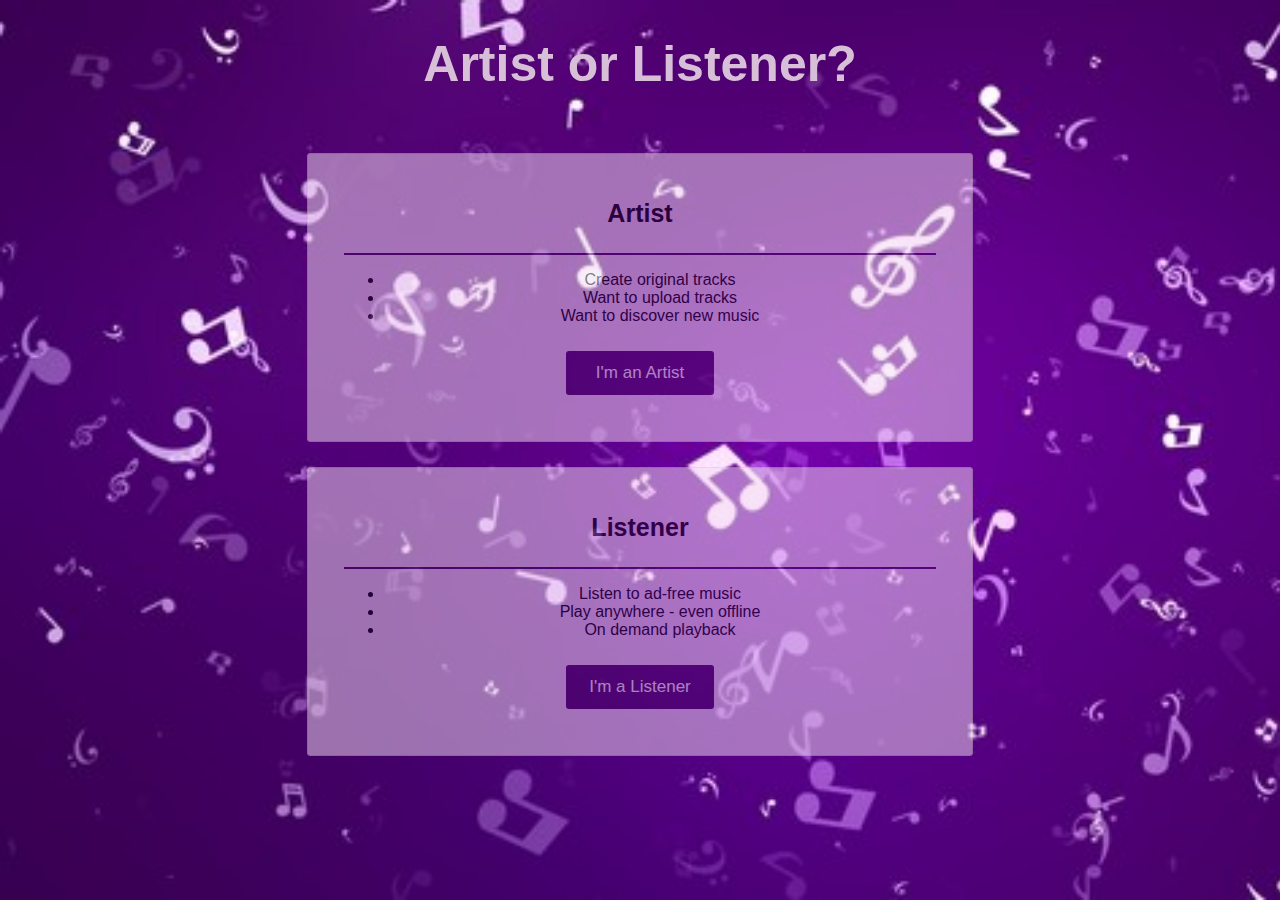
<file: MusicalFlow/musicalflow/artistorlistener/premium.html>
<html>

  <head>
    <title>Vocals4Locals</title>
    <link rel="stylesheet" href="./premium.css">
    <link rel="icon" href="./v4l.png" type="image/icon type">
  </head>

  <body>

    <h1 align="center">Artist or Listener?</h1>

    <div class="row" align="center">
      <div class="col-50">

        <div class="container">

          <div class="row">
            <div class="col-50">

              <p class="program">Artist<p>
              

              <hr>

              <ul>

                <li>Create original tracks</li>
                <li>Want to upload tracks</li>
                <li>Want to discover new music</li>

              </ul>

              <form method="get">
                <button type="submit" class="btn" formaction="../uploadmusic/payment.html">I'm an Artist</button>
              </form>

            </div>
          </div>

        </div>

        <div class="container">

          <div class="row">
            <div class="col-50">

              <p class="program">Listener<p>
              

              <hr>

              <ul>

                <li>Listen to ad-free music</li>
                <li>Play anywhere - even offline</li>
                <li>On demand playback</li>
                

              </ul>

              <form method="get">
                <button type="submit" class="btn" formaction="../country/country.html">I'm a Listener</button>
              </form>

            </div>
          </div>

        </div>

      </div>
    </div>
</file>
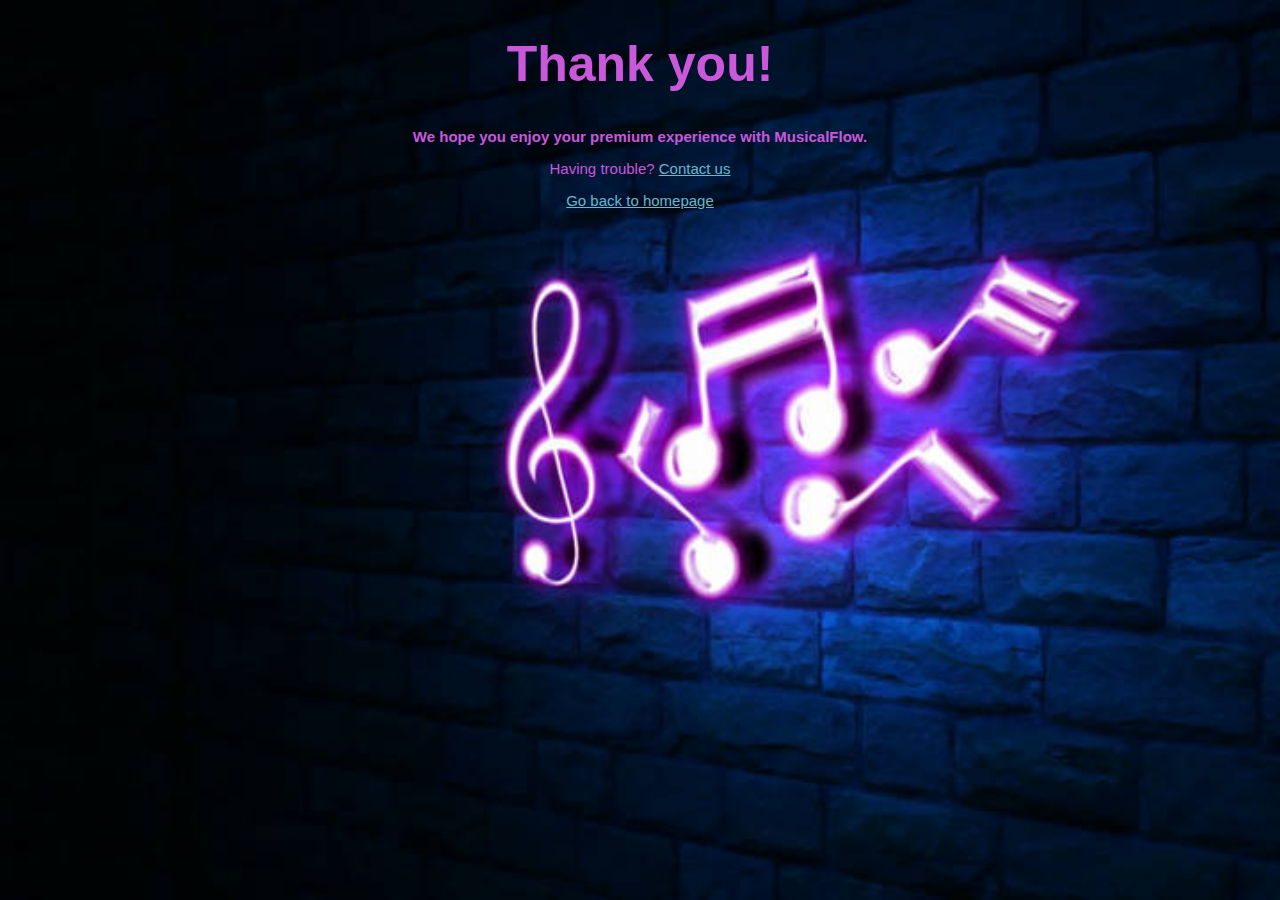
<file: MusicalFlow/musicalflow/Checkout/checkout.html>
<html>
  <head>
    <link href="./checkout.css" rel="stylesheet">
    <link rel="icon" href="./v4l.png" type="image/icon type">
  </head>
  <body>
    <div class="text-center">
      <h1>Thank you!</h1>
      <p class="lead"><strong>We hope you enjoy your premium experience with MusicalFlow.</strong></p>
      <p>
        Having trouble? <a href="mailto: vocals4locals@gmail.com">Contact us</a>
      </p>
      <p class="lead">
        <a class="btn" href="../Select Location/selectloc.html" role="button">Go back to homepage</a>
      </p>
    </div>
  </body>
</html>
</file>
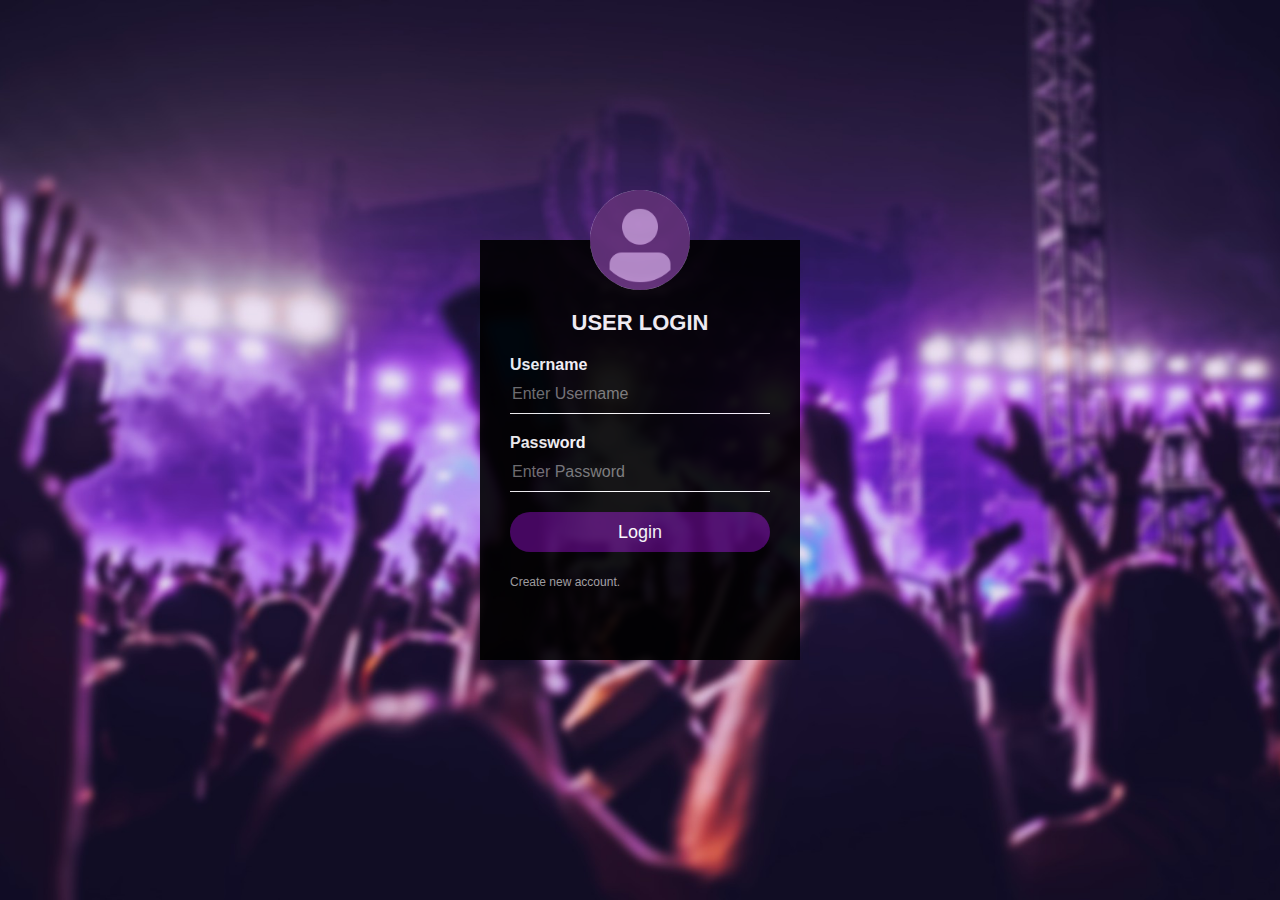
<file: MusicalFlow/musicalflow/Login/login.html>
<html>
<head>
<title>Login Form Design</title>
    <link rel="stylesheet" type="text/css" href="style1.css">
    <link rel="icon" href="./v4l.png" type="image/icon type">
<body>
    <div class="loginbox">
    <img src="avatar.png" class="avatar">
        <h1>USER LOGIN</h1>
        <form>
            <p>Username</p>
            <input type="text" name="" placeholder="Enter Username">
            <p>Password</p>
            <input type="password" name="" placeholder="Enter Password">
            <a href = "../Select Location/selectloc.html"><input type="button" name="" value="Login"></a>
            <a href="../Registration/registration.html">Create new account.</a>
        </form>

    </div>

</body>
</head>
</html>
</file>
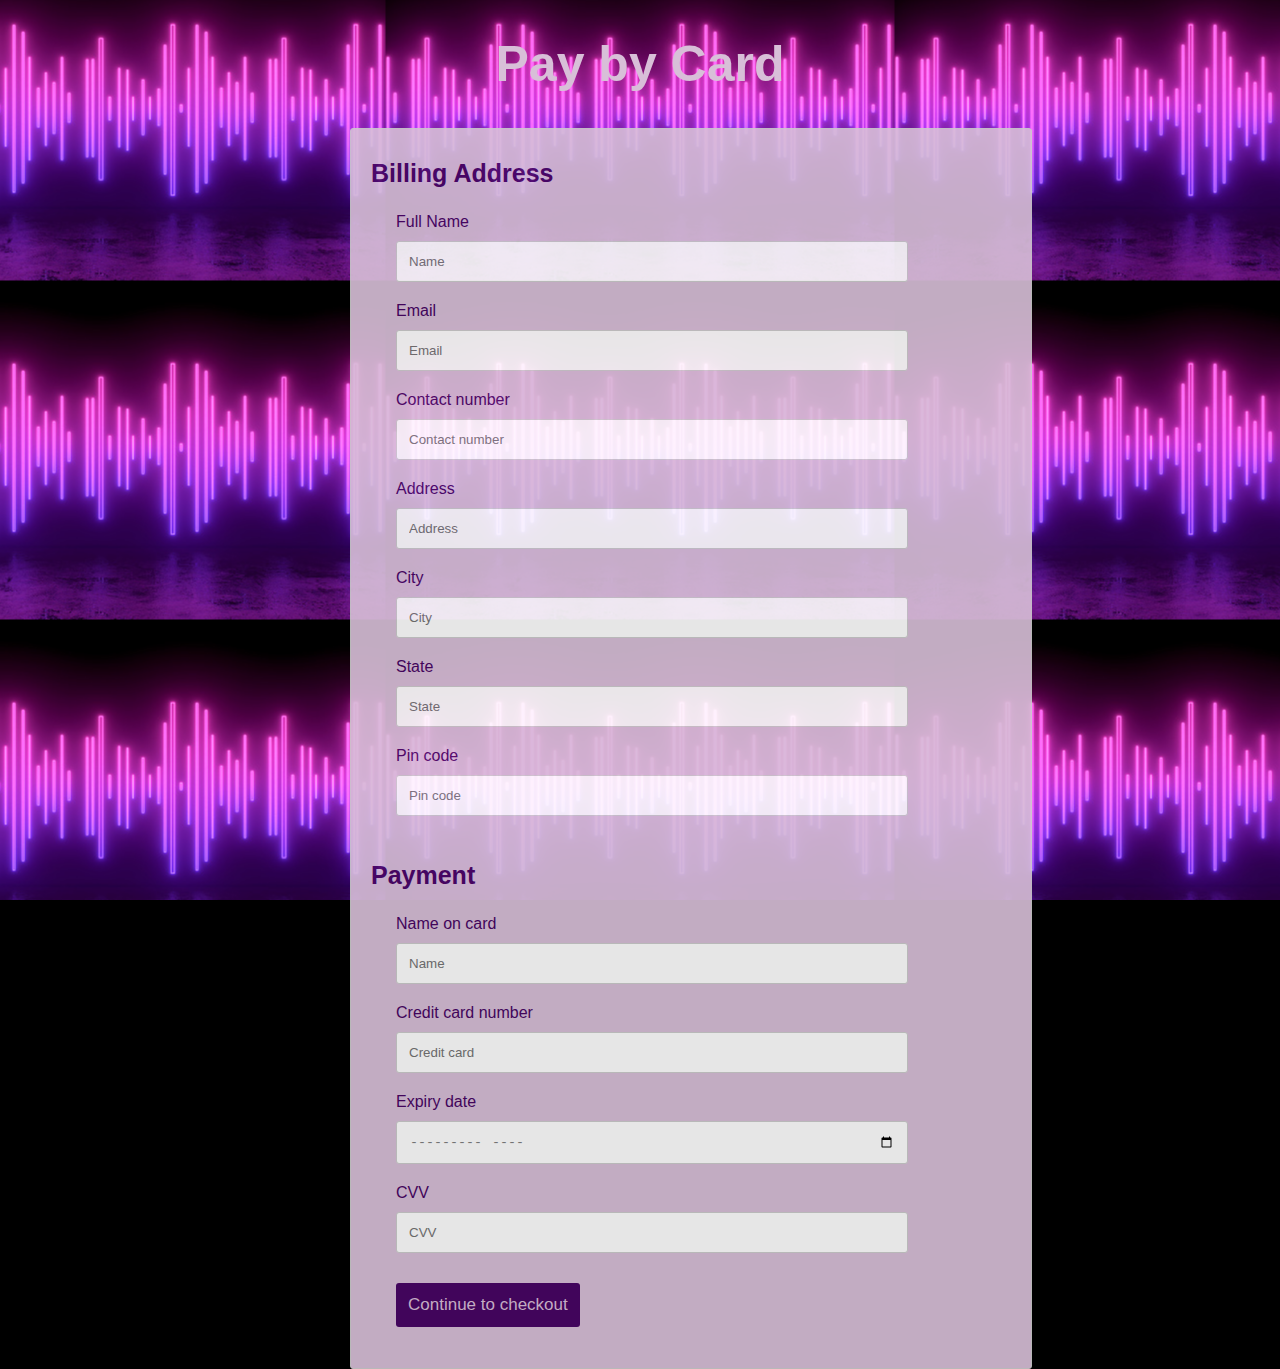
<file: MusicalFlow/musicalflow/Payment/payment.html>
<html>

  <head>
    <title>MusicalFlow</title>
    <link rel="stylesheet" href="./payment.css">
    <link rel="icon" href="./v4l.png" type="image/icon type">
  </head>

  <body>

    <h1>Pay by Card</h1>

    <div class="row">
      <div class="col-75">
        <div class="container">

          <form action="../Checkout/checkout.html">

            <div class="row">
              <div class="col-50">

                <h3>Billing Address</h3>

                <label for="fname">Full Name</label>
                <input type="text" id="fname" name="firstname" placeholder="Name">

                <label for="email">Email</label>
                <input type="email" id="email" name="email" placeholder="Email">

                <label for="num">Contact number</label>
                <input type="number" id="num" name="num" placeholder="Contact number">

                <label for="adr">Address</label>
                <input type="text" id="adr" name="address" placeholder="Address">

                <label for="city">City</label>
                <input type="text" id="city" name="city" placeholder="City">

                <div class="row">
                  <div class="col-50">

                    <label for="state">State</label>
                    <input type="text" id="state" name="state" placeholder="State">

                  </div>

                  <div class="col-50">

                    <label for="pin">Pin code</label>
                    <input type="text" id="pin" name="pin" placeholder="Pin code">

                  </div>

                </div>
              </div>

              <div class="col-50">

                <h3>Payment</h3>

                <label for="cname">Name on card</label>
                <input type="text" id="cname" name="cardname" placeholder="Name">

                <label for="ccnum">Credit card number</label>
                <input type="text" id="ccnum" name="cardnumber" placeholder="Credit card">

                <label for="expmonth">Expiry date</label>
                <input type="month" id="expmonth" name="expmonth" placeholder="Expiry date">

                <div class="row">
                  <div class="col-50">
                    <label for="cvv">CVV</label>
                    <input type="password" id="cvv" name="cvv" placeholder="CVV">
                  </div>
                </div>
              </div>

            </div>
            <input type="submit" value="Continue to checkout" class="btn">
          </form>

        </div>
      </div>

  </body>

</html>
</file>
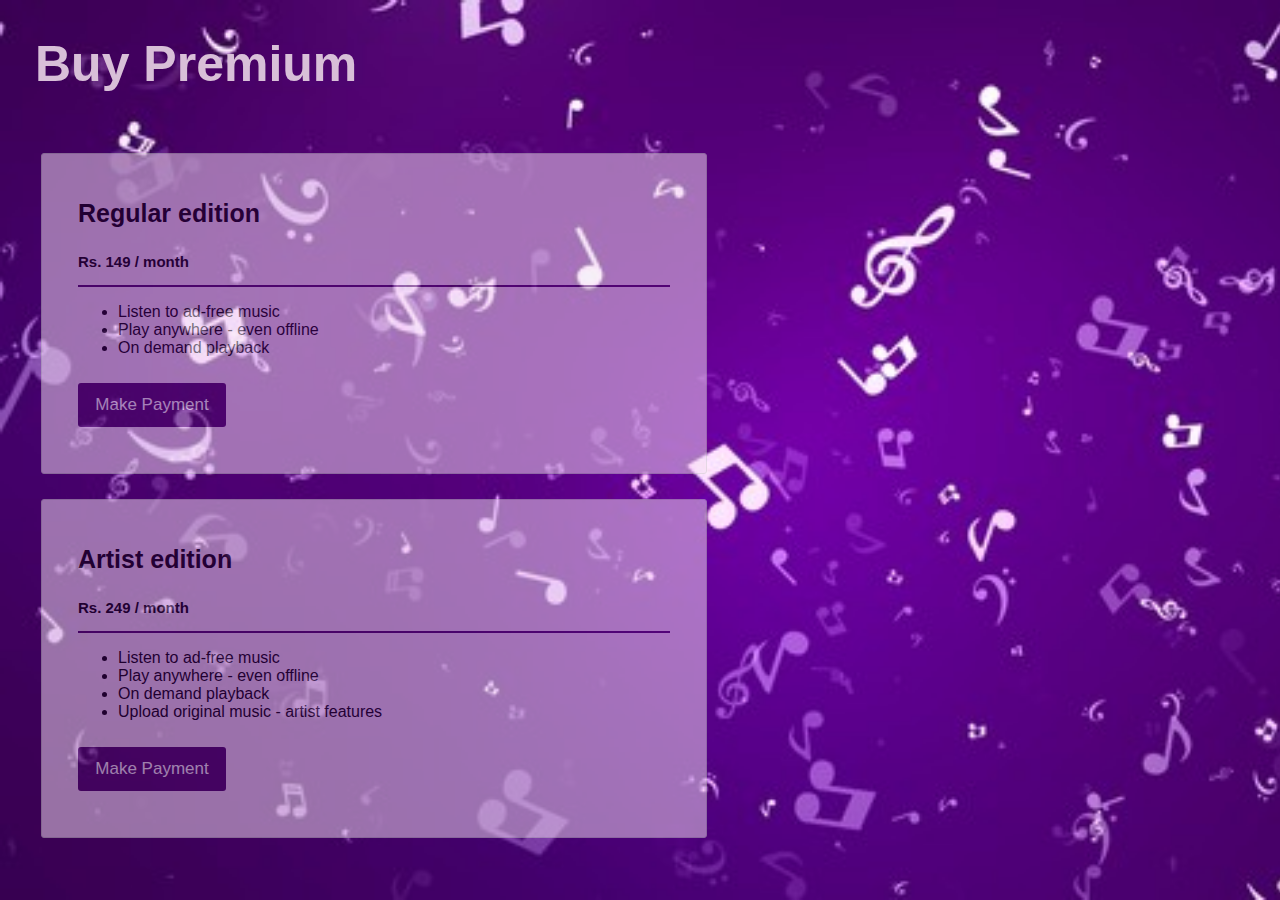
<file: MusicalFlow/musicalflow/Premium/premium.html>
<html>

  <head>
    <title>Vocals4Locals</title>
    <link rel="stylesheet" href="./premium.css">
    <link rel="icon" href="./v4l.png" type="image/icon type">
  </head>

  <body>

    <h1>Buy Premium</h1>

    <div class="row">
      <div class="col-50">

        <div class="container">

          <div class="row">
            <div class="col-50">

              <p class="program">Regular edition<p>
              <p class="cost">Rs. 149 / month</p>

              <hr>

              <ul>

                <li>Listen to ad-free music</li>
                <li>Play anywhere - even offline</li>
                <li>On demand playback</li>

              </ul>

              <form method="get">
                <button type="submit" class="btn" formaction="../Payment/payment.html">Make Payment</button>
              </form>

            </div>
          </div>

        </div>

        <div class="container">

          <div class="row">
            <div class="col-50">

              <p class="program">Artist edition<p>
              <p class="cost">Rs. 249 / month</p>

              <hr>

              <ul>

                <li>Listen to ad-free music</li>
                <li>Play anywhere - even offline</li>
                <li>On demand playback</li>
                <li>Upload original music - artist features</li>

              </ul>

              <form method="get">
                <button type="submit" class="btn" formaction="../Payment/payment.html">Make Payment</button>
              </form>

            </div>
          </div>

        </div>

      </div>
    </div>
</file>
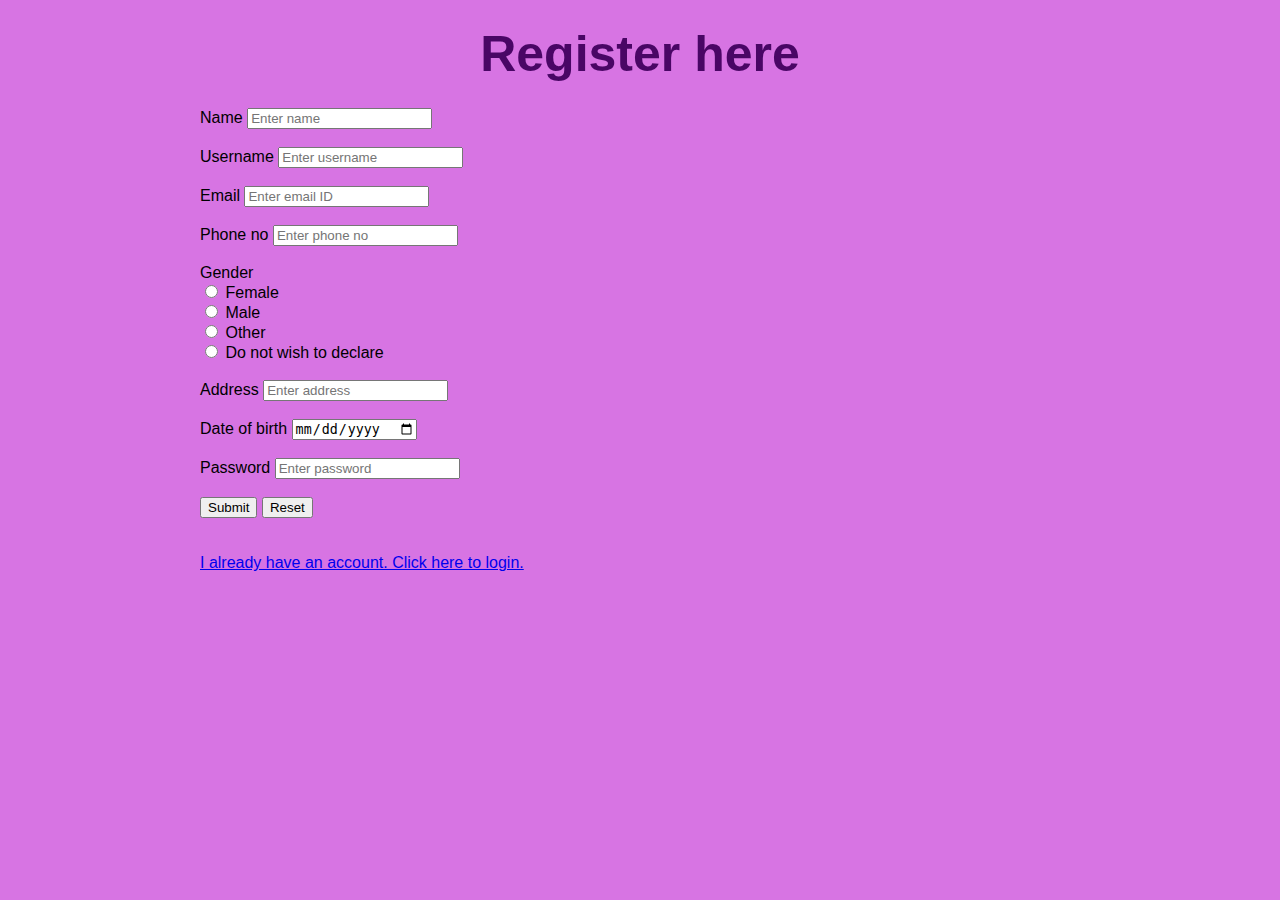
<file: MusicalFlow/musicalflow/Registration/registration.html>
<html>

  <head>
    <title>MusicalFlow</title>
    <link rel="stylesheet" href="./registration.css">
    <link rel="icon" href="./img.png" type="image/icon type">
  </head>

  <body>

    <h1>Register here</h1>

    <div class="row">
      <div class="col-75">
        <div class="container">

          <form action="../Select Location/selectloc.html">

            <div class="row">
              <div class="col-50">

                <label for="name">Name</label>
                <input type="text" name="name" placeholder="Enter name" required><br><br>

                <label for="name">Username</label>
                <input type="text" name="name" placeholder="Enter username"><br><br>

                <label for="email">Email</label>
                <input type="email" name="email" placeholder="Enter email ID"><br><br>

                <label for="phone">Phone no			</label>
                <input type="number" name="phone" placeholder="Enter phone no"><br><br>

                <text>Gender</text><br>
                <input type="radio" id="Female" name = "gender" value="Female">
                <label for="Female">Female</label><br>
                <input type="radio" id="Male" name = "gender" value="Male">
                <label for="Male">Male</label><br>
                <input type="radio" id="Other" name = "gender" value="Other">
                <label for="Other">Other</label><br>
                <input type="radio" id="DoNot" name = "gender" value="DoNot">
                <label for="DoNot">Do not wish to declare</label><br><br>

                <label for="address">Address			</label>
                <input type="text" name="address" placeholder="Enter address"><br><br>

                <label for="dob">Date of birth			</label>
                <input type="date" name="dob" placeholder="Enter DOB"><br><br>

                <label for="password">Password			</label>
                <input type="password" name="password" placeholder="Enter password"><br><br>

                <input class = "button" type="submit" value="Submit">

                <input class = "button" type="reset" value="Reset"><br><br><br>

                <a href="../Login/login.html">I already have an account. Click here to login.</a>

              </div>

            </div>
          </form>

        </div>
      </div>

  </body>

</html>
</file>
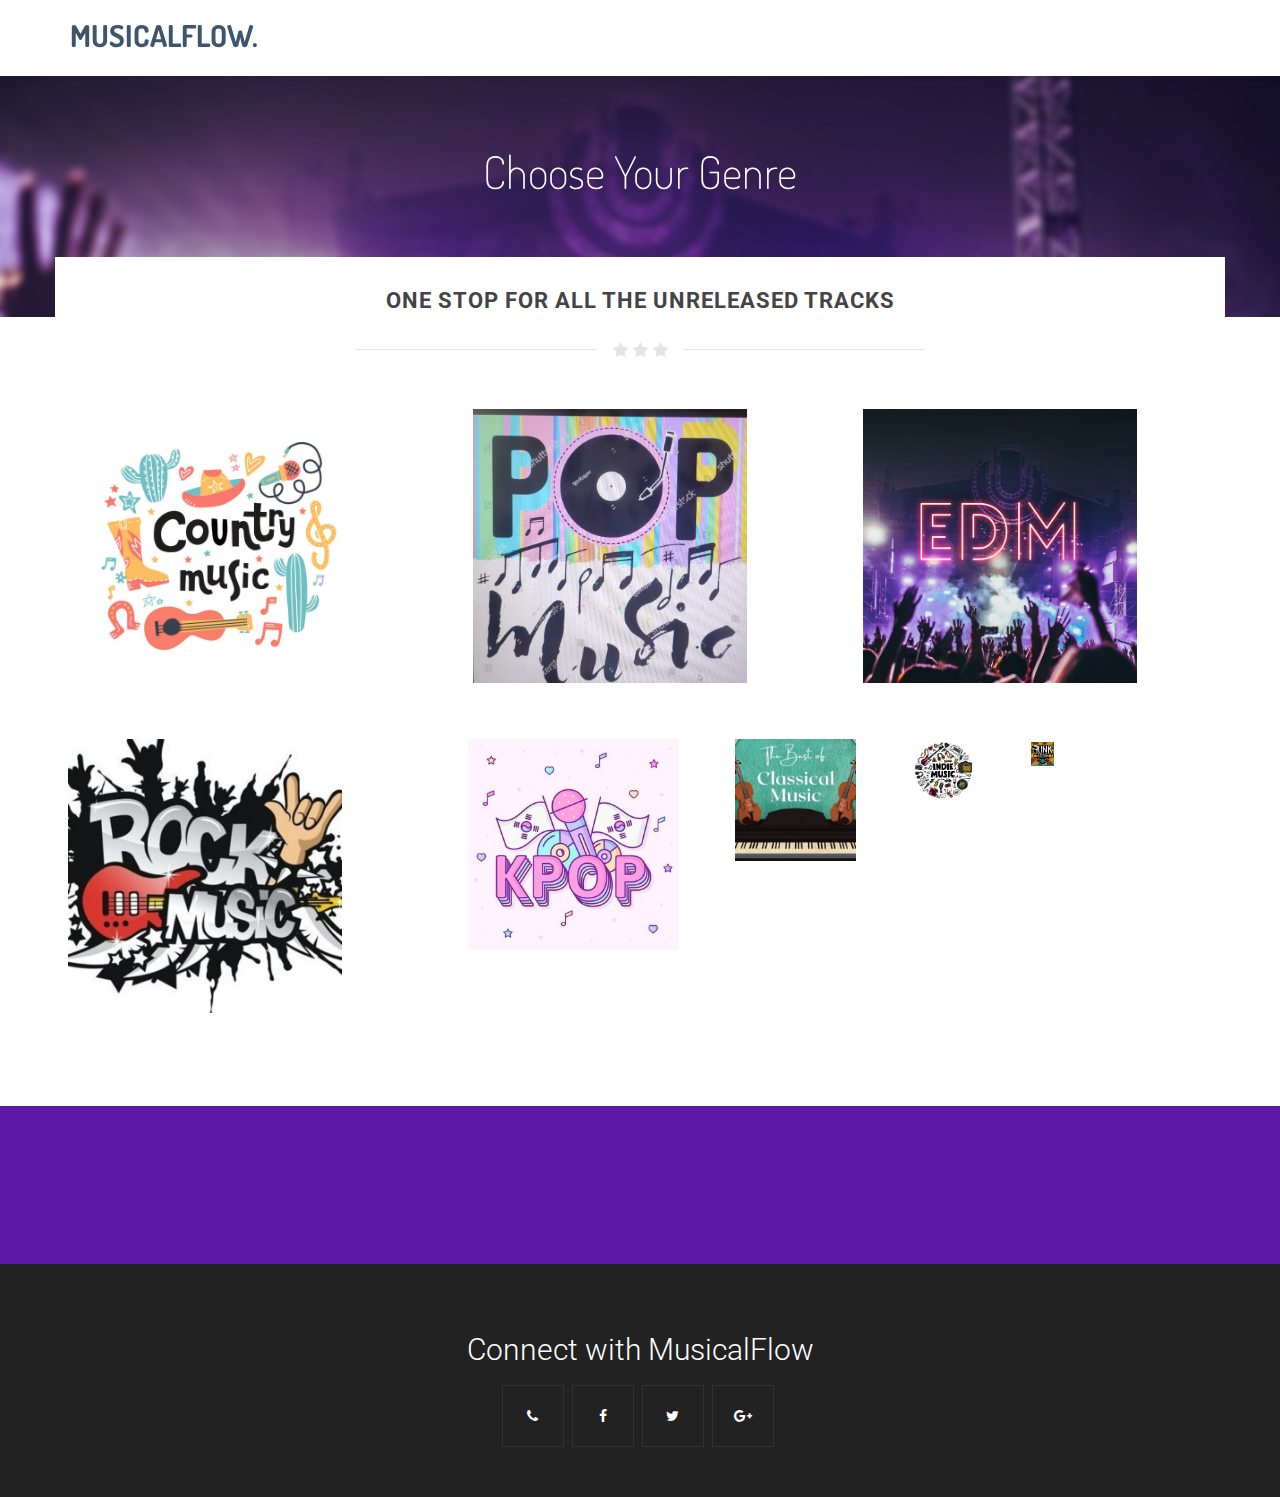
<file: MusicalFlow/musicalflow/Select Location/selectloc.html>
<!DOCTYPE html>
<html>
	<head>
		<meta charset="utf-8">
		<meta name="viewport" content="width=device-width, initial-scale=1.0">
		<meta name="generator" content="">
		<link href="css/bootstrap.min.css" rel="stylesheet">
		<link rel="icon" href="./v4l.png" type="image/icon type">
		<link href="css/style.css" rel="stylesheet">
		<link href="https://maxcdn.bootstrapcdn.com/font-awesome/4.6.3/css/font-awesome.min.css" rel="stylesheet">
		<link href="https://fonts.googleapis.com/css?family=Dosis:200,300,400,500,600,700" rel="stylesheet">
		<link href="https://fonts.googleapis.com/css?family=Roboto:200,300,400,500,600,700" rel="stylesheet">
	</head>
	<body>

	<!-- HEADER =============================-->
		<header class="item header margin-top-0">
		<div class="wrapper">
			<nav role="navigation" class="navbar navbar-white navbar-embossed navbar-lg navbar-fixed-top">
			<div class="container">
				<div class="navbar-header">
					<button data-target="#navbar-collapse-02" data-toggle="collapse" class="navbar-toggle" type="button">
					<i class="fa fa-bars"></i>
					<span class="sr-only">Toggle navigation</span>
					</button>
					<a href="../index.html" class="navbar-brand brand"> MusicalFlow. </a>
				</div>
			
			</div>
			</nav>
			<<div class="container">
				<div class="row">
					<div class="col-md-12 text-center">
						<div class="text-pageheader">
							<div class="subtext-image" data-scrollreveal="enter bottom over 1.7s after 0.1s">
								 Choose Your Genre
							</div>
						</div>
					</div>
				</div>
			</div>
		</div>
		</header>

		<!-- CONTENT =============================-->
		<section class="item content">
		<div class="container toparea">
			<div class="underlined-title">
				<div class="editContent">
					<h1 class="text-center latestitems">One stop for all the unreleased tracks</h1>
				</div>
				<div class="wow-hr type_short">
					<span class="wow-hr-h">
					<i class="fa fa-star"></i>
					<i class="fa fa-star"></i>
					<i class="fa fa-star"></i>
					</span>
				</div>
			</div>
			<div class="row">
				<div class="col-md-4">
					<div class="productbox">
						<div class="fadeshop">
							<div class="captionshop text-center" style="display: none;">
								<h3>Country Music</h3>
								<p>
									 Is Africa by Toto country music? No it’s continent music.
								</p>
								<p>
									<a href="../artistorlistener/premium.html" class="learn-more detailslearn"> <i class="fa fa-hand-pointer-o "></i> SELECT</a>

								</p>
							</div>
							<span class="maxproduct"><img src="images/bengaluru.jpg" alt=""></span>
						</div>

					</div>
				</div>
				<!-- /.citybox -->
				<div class="col-md-4">
					<div class="productbox">
						<div class="fadeshop">
							<div class="captionshop text-center" style="display: none;">
								<h3>Pop Music</h3>
								<p>
									 The best ear-worms from the top of the charts, click to listen now!
								</p>
								<p>
									<a href="#" class="learn-more detailslearn"><i class="fa fa-hand-pointer-o"></i> SELECT</a>

								</p>
							</div>
							<span class="maxproduct"><img src="images/kolkata.jpg" alt=""></span>
						</div>

					</div>
				</div>
				<!-- /.citybox -->
				<div class="col-md-4">
					<div class="productbox">
						<div class="fadeshop">
							<div class="captionshop text-center" style="display: none;">
								<h3>EDM</h3>
								<p>
									 Beats.
								</p>
								<p>
									<a href="#" class="learn-more detailslearn"><i class="fa fa-hand-pointer-o"></i> SELECT</a>

								</p>
							</div>
							<span class="maxproduct"><img src="images/delhi.jpg" alt=""></span>

					</div>
				</div>
					<!-- /.citybox -->
			</div>
			<style type="text/css">
				.row{
					align-content: flex-start;
				}
			</style>
			<div class="row">
				<div class="col-md-4">
					<div class="productbox">
						<div class="fadeshop">
							<div class="captionshop text-center" style="display: none;">
								<h3>Rock Music</h3>

								<p>
									 From arena filling anthems to somber serenades, we got them all under one genre.
								</p>
								<p>
									<a href="#" class="learn-more detailslearn"><i class="fa fa-hand-pointer-o"></i> SELECT</a>

								</p>
							</div>
							<span class="maxproduct"><img src="images/goa.jpg" alt=""></span>

					</div>
				</div>
				<!-- /.citybox -->
		</div>
			<div class="row">
				<div class="col-md-4">
					<div class="productbox">
						<div class="fadeshop">
							<div class="captionshop text-center" style="display: none;">
								<h3>K-Pop</h3>

								<p>
									 Catch your favourite artists and the hottest tracks coming all the way from Seoul.
								</p>
								<p>
									<a href="#" class="learn-more detailslearn"><i class="fa fa-hand-pointer-o"></i> SELECT</a>

								</p>
							</div>
							<span class="maxproduct"><img src="images/mumbai.jpg" alt=""></span>

					</div>
				</div>
				<!-- /.citybox -->
		</div>
			<div class="row">
				<div class="col-md-4">
					<div class="productbox">
						<div class="fadeshop">
							<div class="captionshop text-center" style="display: none;">
								<h3>Classical Music</h3>

								<p>
									 Selection of the greatest classical tunes from times past 
								</p>
								<p>
									<a href="#" class="learn-more detailslearn"><i class="fa fa-hand-pointer-o"></i> SELECT</a>

								</p>
							</div>
							<span class="maxproduct"><img src="images/jaipur.jpg" alt=""></span>

					</div>
		</div>

				<!-- /.citybox -->
		</div>
			<div class="row">
				<div class="col-md-4">
					<div class="productbox">
						<div class="fadeshop">
							<div class="captionshop text-center" style="display: none;">
								<h3>Indie</h3>

								<p>
									 Melancholic Indie tunes to accompany your moods.
								</p>
								<p>
									<a href="#" class="learn-more detailslearn"><i class="fa fa-hand-pointer-o"></i> SELECT</a>

								</p>
							</div>
							<span class="maxproduct"><img src="images/abd.jpg" alt=""></span>
					</div>

				</div>
				<!-- /.citybox -->
		</div>
			<div class="row">
				<div class="col-md-4">
					<div class="productbox">
						<div class="fadeshop">
							<div class="captionshop text-center" style="display: none;">
								<h3>Funk</h3>

								<p>
									 Just a crazy vibe.
								</p>
								<p>
									<a href="#" class="learn-more detailslearn"><i class="fa fa-hand-pointer-o"></i> SELECT</a>

								</p>
							</div>
							<span class="maxproduct"><img src="images/pune.jpg" alt=""></span>

					</div>
		</div>
				<!-- /.citybox -->
		</div>
			<div class="row">
				<div class="col-md-4">
					<div class="productbox">
						<div class="fadeshop">
							<div class="captionshop text-center" style="display: none;">
								<h3>Hip-Hop</h3>

								<p>
									 Dropping the hardest beats and the slickest rhymes since 1987.
								</p>
								<p>
									<a href="#" class="learn-more detailslearn"><i class="fa fa-hand-pointer-o"></i> SELECT</a>

								</p>
							</div>
							<span class="maxproduct"><img src="images/chennai.jpeg" alt=""></span>

					</div>

			</div>
		</div>
		</div>
		</section>

		<!-- CALL TO ACTION =============================-->
		<section class="content-block" style="background-color:#5e18a8;">
		<div class="container text-center">
		<div class="row">
			<div class="col-sm-10 col-sm-offset-1">
				<div class="item" data-scrollreveal="enter top over 0.4s after 0.1s">
					<h1 class="callactiontitle"> Upgrade to Premium Today! <span class="callactionbutton"><i class="fa fa-gift"></i> <a href="../Premium/premium.html" class=premium>Use code: ITTLab</a></span>
					</h1>
				</div>
			</div>
		</div>
		</div>
		</section>

		<!-- FOOTER =============================-->
		<div class="footer text-center">
		<div class="container">
			<div class="row">
				<p class="footernote">
					 Connect with MusicalFlow
				</p>
				<ul class="social-iconsfooter">
					<li><a href="#"><i class="fa fa-phone"></i></a></li>
					<li><a href="#"><i class="fa fa-facebook"></i></a></li>
					<li><a href="#"><i class="fa fa-twitter"></i></a></li>
					<li><a href="#"><i class="fa fa-google-plus"></i></a></li>

				</ul>

			</div>
		</div>
		</div>

		<!-- Load JS here for greater good =============================-->
		<script src="js/jquery-.js"></script>
		<script src="js/bootstrap.min.js"></script>
		<script src="js/anim.js"></script>
		<script>
			//----HOVER CAPTION---//
			jQuery(document).ready(function ($) {
				$('.fadeshop').hover(
					function(){
						$(this).find('.captionshop').fadeIn(150);
					},
					function(){
						$(this).find('.captionshop').fadeOut(150);
					}
				);
			});
		</script>
	</body>
</html>
</file>
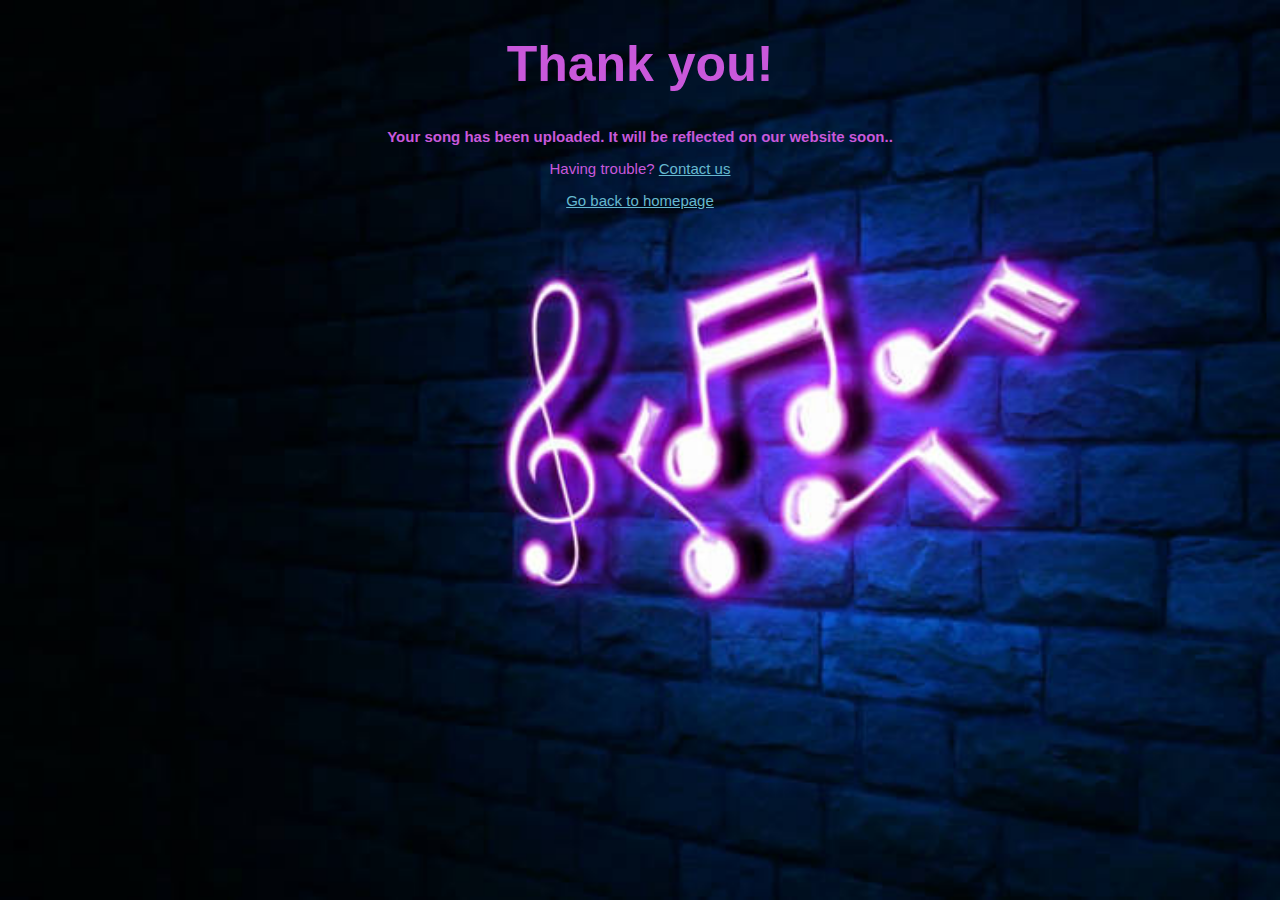
<file: MusicalFlow/musicalflow/submission/checkout.html>
<html>
  <head>
    <link href="./checkout.css" rel="stylesheet">
    <link rel="icon" href="./v4l.png" type="image/icon type">
  </head>
  <body>
    <div class="text-center">
      <h1>Thank you!</h1>
      <p class="lead"><strong>Your song has been uploaded. It will be reflected on our website soon..</strong></p>
      <p>
        Having trouble? <a href="mailto: vocals4locals@gmail.com">Contact us</a>
      </p>
      <p class="lead">
        <a class="btn" href="../Select Location/selectloc.html" role="button">Go back to homepage</a>
      </p>
    </div>
  </body>
</html>
</file>
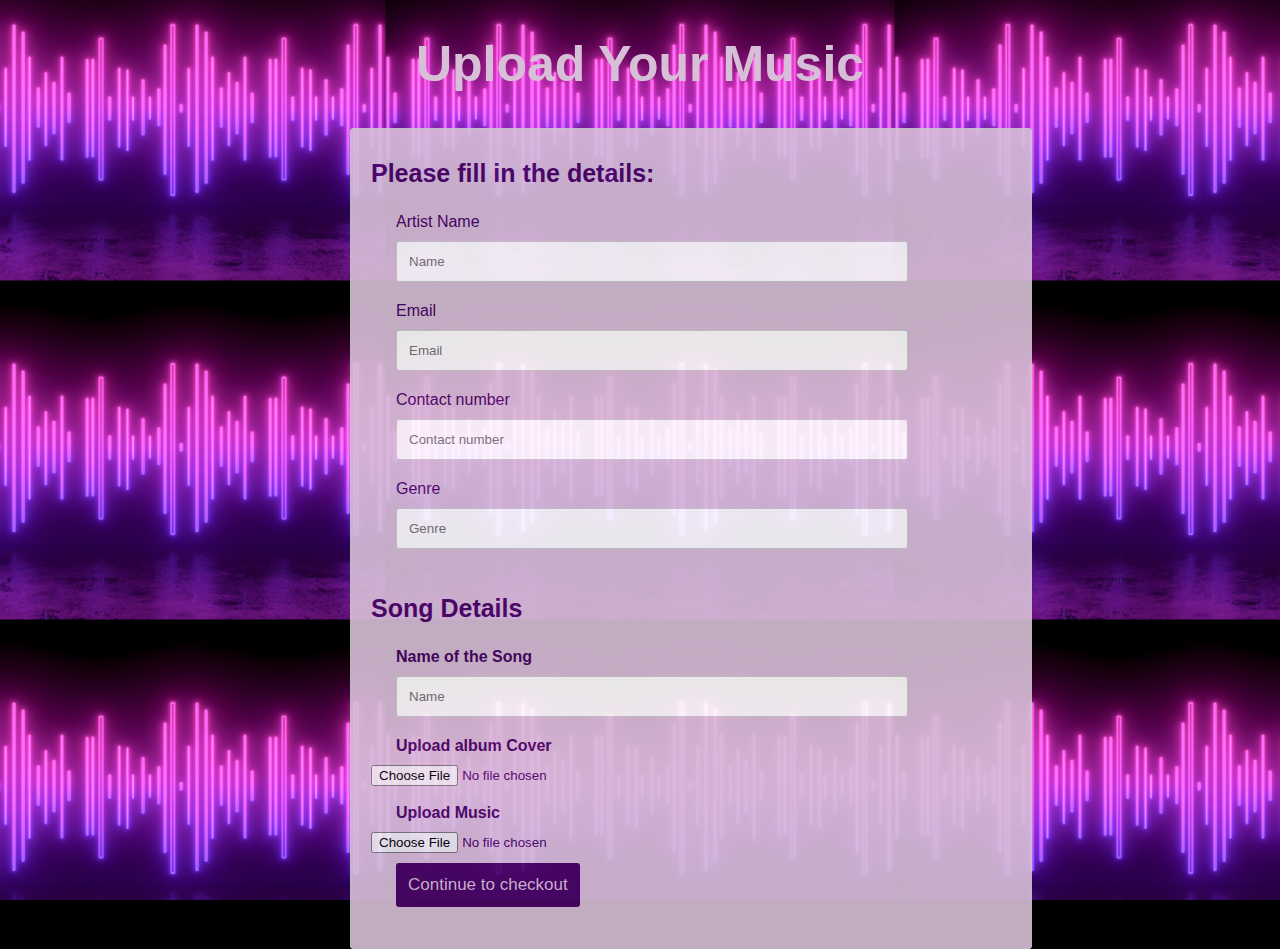
<file: MusicalFlow/musicalflow/uploadmusic/payment.html>
<html>

  <head>
    <title>Vocals4Locals</title>
    <link rel="stylesheet" href="./payment.css">
    <link rel="icon" href="./v4l.png" type="image/icon type">
  </head>

  <body>

    <h1>Upload Your Music</h1>

    <div class="row">
      <div class="col-75">
        <div class="container">

          <form action="../submission/checkout.html">

            <div class="row">
              <div class="col-50">

                <h3>Please fill in the details:</h3>

                <label for="fname">Artist Name</label>
                <input type="text" id="fname" name="firstname" placeholder="Name">

                <label for="email">Email</label>
                
                <input type="email" id="email" name="email" placeholder="Email">

                <label for="num">Contact number</label>
                <input type="number" id="num" name="num" placeholder="Contact number">

                <label for="adr">Genre</label>
                <input type="text" id="adr" name="address" placeholder="Genre">



                
              </div>

              <div class="col-50" >

                <h3>Song Details</h3>

                <label for="cname"><b>Name of the Song</label>
                <input type="text" id="cname" name="cardname" placeholder="Name">

                <label for="ccnum"><b>Upload album Cover</label>
                <input type="file" id="ccnum" name="cardnumber" placeholder="Credit card">
                <br>
                <br>

                <label for="expmonth">Upload Music</label>
                <input type="file" id="expmonth" name="expmonth" placeholder="Expiry date">

                
              </div>

            </div>
            <input type="submit" value="Continue to checkout" class="btn">
          </form>

        </div>
      </div>

  </body>

</html>
</file>
<file: MusicalFlow/musicalflow/artistorlistener/premium.css>
body {
  background-image: url('./img.jpg');
  background-repeat: no-repeat;
  background-position: center fixed;
  background-size: cover;
  background-color: #301c47;
  margin: 0;
  padding: 0;
  font-family: sans-serif;
}

h1 {
  padding: 10px 10px 10px 10px;
  font-size: 50px;
  color: #D8BFD8;
  margin: 25px;
}

.container {
  background-color:#f5e1f5 ;
  
  padding: 20px 20px 20px 20px;
  border: 1px solid #CCCCCC;
  border-radius: 3px;
  width: 50%;
  opacity: 50%;
  margin: 25px;
}

.row {
  display: -ms-flexbox;
  display: flex;
  -ms-flex-wrap: wrap;
  flex-wrap: wrap;
  margin: 0;
  color: black;
}

.col-50 {
  -ms-flex: 50%; /* IE10 */
  flex: 50%;
}

.col-75 {
  -ms-flex: 75%; /* IE10 */
  flex: 75%;
}

.col-25,
.col-50,
.col-75 {
  padding: 0 16px;
}

.program {
  font-size: 25px;
  font-weight: bold;
}

.cost {
  font-size: 15px;
  font-weight: bold;
}

.line{
  color: #490665;
}

.btn {
  background-color: #490665;
  color: white;
  padding: 12px;
  margin: 10px 0;
  border: none;
  width: 25%;
  border-radius: 3px;
  cursor: pointer;
  font-size: 17px;
}

.btn:hover {
  background-color: #808080;
  color: #490665;
}

hr {
  border: 1px solid #490665;
}

/* Responsive layout - when the screen is less than 800px wide, make the two columns stack on top of each other instead of next to each other (and change the direction - make the "cart" column go on top) */


@media (max-width: 800px) {
  .row {
    flex-direction: column-reverse;
  }
  .col-25 {
    margin-bottom: 20px;
  }
  .btn{
    width: 100%;
  }
}
</file>
<file: MusicalFlow/musicalflow/Checkout/checkout.css>
body {
  background-image: url('./img.png');
  background-repeat: no-repeat;
  background-position: center fixed;
  background-size: cover;
  background-color: #cccccc;
  margin: 0;
  padding: 0;
  font-family: sans-serif;
}

image {
  width: 100%;
  height: auto;
}

h1{
  padding: 10px 10px 10px 10px;
  font-size: 50px;
  color: #c958db;
  text-align: center;
  margin: 25px;
}

.text-center{
  font-size: 15px;
  color: #c958db;
  text-align: center;
  margin: 25px;
}

a{
  color: #66b9d0;
}
</file>
<file: MusicalFlow/musicalflow/Login/style1.css>
body{
    margin: 0;
    padding: 0;
    background-image: url("pic1.jpg");

  background-position: center;
  background-repeat: no-repeat;
  background-size: cover;
    font-family: Sans-serif;

}

.loginbox{
    width: 320px;
    height: 420px;
    background: #000;
    opacity: 0.9;
    color: #fff;
    top: 50%;
    left: 50%;
    position: absolute;
    transform: translate(-50%,-50%);
    box-sizing: border-box;
    padding: 70px 30px;
}

.avatar{
    width: 100px;
    height: 100px;
    border-radius: 50%;
    position: absolute;
    top: -50px;
    left: calc(50% - 50px);
}

h1{
    margin: 0;
    padding: 0 0 20px;
    text-align: center;
    font-size: 22px;
}

.loginbox p{
    margin: 0;
    padding: 0;
    font-weight: bold;
}

.loginbox input{
    width: 100%;
    margin-bottom: 20px;
}

.loginbox input[type="text"], input[type="password"]
{
    border: none;
    border-bottom: 1px solid #fff;
    background: transparent;
    outline: none;
    height: 40px;
    color: #fff;
    font-size: 16px;
}
.loginbox input[type="button"]
{
    border: none;
    outline: none;
    height: 40px;
    background: #490665;
    color: #fff;
    font-size: 18px;
    border-radius: 20px;
}
.loginbox input[type="button"]:hover
{
    cursor: pointer;
    background: #490665;
    color: #000;
}
.loginbox a{
    text-decoration: none;
    font-size: 12px;
    line-height: 20px;
    color: darkgrey;
}

.loginbox a:hover
{
    color: #490665;
}
</file>
<file: MusicalFlow/musicalflow/Payment/payment.css>
body {
   background-image: url(./image.jpeg);
   background-attachment: fixed;
   background-position: center;
   background-color: #000000;
   margin: 0;
   padding: 0;
   font-family: sans-serif;
}

h1 {
  padding: 10px 10px 10px 10px;
  font-size: 50px;
  color: #D8BFD8;
  text-align: center;
  margin: 25px;
}

h3 {
  font-size: 25px;
}

.row {
  display: -ms-flexbox;
  display: flex;
  -ms-flex-wrap: wrap;
  flex-wrap: wrap;
  margin: 0 -16px;
}

.col-50 {
  -ms-flex: 50%; /* IE10 */
  flex: 50%;
}

.col-75 {
  -ms-flex: 75%; /* IE10 */
  flex: 75%;
}

.col-25,
.col-50,
.col-75 {
  padding: 0 16px;
}

.container {
  background-color: #D8BFD8;
  padding: 5px 20px 15px 20px;
  border: 1px solid #CCCCCC;
  border-radius: 3px;
  opacity: 90%;
  color: #490665;
  width: 50%;
  margin-left: 350px;
}

input[type=text], input[type=number], input[type=email], input[type=password], input[type=month] {
  width: 80%;
  margin-bottom: 20px;
  padding: 12px;
  border: 1px solid #CCCCCC;
  border-radius: 3px;
  color: #808080;
  margin-left: 25px;
}

label {
  margin-bottom: 10px;
  display: block;
  margin-left: 25px;
}

.btn {
  background-color: #490665;
  color: #D8BFD8;
  padding: 12px;
  margin: 10px 0;
  border: none;
  width: auto;
  border-radius: 3px;
  cursor: pointer;
  font-size: 17px;
  margin-left: 25px;
}

.btn:hover {
  background-color: #808080;
  color: #490665;
}


/* Responsive layout - when the screen is less than 800px wide, make the two columns stack on top of each other instead of next to each other (and change the direction - make the "cart" column go on top) */
@media (max-width: 800px) {
  .row {
    flex-direction: column-reverse;
  }
  .container {
    margin-left: 120px;
  }
}
</file>
<file: MusicalFlow/musicalflow/Premium/premium.css>
body {
  background-image: url('./img.jpg');
  background-repeat: no-repeat;
  background-position: center fixed;
  background-size: cover;
  background-color: #301c47;
  margin: 0;
  padding: 0;
  font-family: sans-serif;
}

h1 {
  padding: 10px 10px 10px 10px;
  font-size: 50px;
  color: #D8BFD8;
  margin: 25px;
}

.container {
  background-color:#f5e1f5 ;
  
  padding: 20px 20px 20px 20px;
  border: 1px solid #CCCCCC;
  border-radius: 3px;
  width: 50%;
  opacity: 50%;
  margin: 25px;
}

.row {
  display: -ms-flexbox;
  display: flex;
  -ms-flex-wrap: wrap;
  flex-wrap: wrap;
  margin: 0;
  color: black;
}

.col-50 {
  -ms-flex: 50%; /* IE10 */
  flex: 50%;
}

.col-75 {
  -ms-flex: 75%; /* IE10 */
  flex: 75%;
}

.col-25,
.col-50,
.col-75 {
  padding: 0 16px;
}

.program {
  font-size: 25px;
  font-weight: bold;
}

.cost {
  font-size: 15px;
  font-weight: bold;
}

.line{
  color: #490665;
}

.btn {
  background-color: #490665;
  color: white;
  padding: 12px;
  margin: 10px 0;
  border: none;
  width: 25%;
  border-radius: 3px;
  cursor: pointer;
  font-size: 17px;
}

.btn:hover {
  background-color: #808080;
  color: #490665;
}

hr {
  border: 1px solid #490665;
}

/* Responsive layout - when the screen is less than 800px wide, make the two columns stack on top of each other instead of next to each other (and change the direction - make the "cart" column go on top) */


@media (max-width: 800px) {
  .row {
    flex-direction: column-reverse;
  }
  .col-25 {
    margin-bottom: 20px;
  }
  .btn{
    width: 100%;
  }
}
</file>
<file: MusicalFlow/musicalflow/Registration/registration.css>
body {
  
  background-repeat: no-repeat;
  background-position: center fixed;
  background-size: cover;
  background-color:#d774e3;
  margin: 0;
  padding: 0;
  font-family: sans-serif;
}

image {
  width: 100%;
  height: auto;
}

h1 {
    adding: 10px 10px 10px 10px;
    font-size: 50px;
    color: #490665;
    text-align: center;
    margin: 25px;
}

.row {
  display: -ms-flexbox;
  display: flex;
  -ms-flex-wrap: wrap;
  flex-wrap: wrap;
  margin: 0 100px;
}
</file>
<file: MusicalFlow/musicalflow/Select Location/css/style.css>
/*
Scorilo 1.0.1 - HTML Template by WowThemes.net
Visit: https://www.wowthemes.net
================================================== */
body {
	font-family:Roboto;
	font-weight:300;
	font-size:16px;
	color:pink;
	line-height:1.7;
}
h1,h2,h3,h4,h5,h6 {
	font-family:Roboto;
	font-weight:700;
}
.unstyle ul li,.unstyle ol li,ul.unstyle li,ol.unstyle li {
	list-style:none;
	line-height:inherit;
}
.text-left {
	text-align:left !Important;
}
a:hover {
	text-decoration:none;
}
.content-block {
	padding:50px 0;
	color: pink;
	margin-top:50px;
}
.navbar-lg {
	min-height:76px;
}
.navbar-lg .navbar-brand {
	line-height:1;
	padding-top:20px;
	padding-bottom:26px;
	font-size:30px;
}
.navbar-toggle:before {
	background-image:url(../images/menu.png);
	background-repeat:no-repeat;
}
header .navbar-white a {
	color:#3D566E;
	font-weight:700;
}
.item.content,.item.portfolio,.item.team,.item.pricing,.item.contact {
	padding-top:40px;
	color: pink;
	padding-bottom:0px;
}
.padding-top-100 {
	padding-top:180px !important;
}
.padding-bottom-40 {
	padding-bottom:40px !important;
}
header .navbar-white {
	background:#fff;
	box-shadow:0px 3px 2px 0px rgba(50,50,50,0.1);
}
.item.header {
	background-image:url(../images/homeimg.jpg);
	background-repeat:no-repeat;
	background-position:0% top;
	background-size:cover;
	background-attachment:scroll;
	background-color:rgba(0,0,0,0);
}
.navbar-nav,.navbar>.container .navbar-brand {
	font-family:Dosis;
	text-transform:uppercase;
	align-content: space-between;;
	align-items:flex-end;
}
	.text-homeimage {
	text-align:center;
	color:#fff;
	z-index:2;
	position:relative;
	font-size:75px;
	line-height:90px;
	text-transform:uppercase;
	padding-top:190px;
	padding-bottom:190px;
	font-weight:700;
	font-family:Dosis;
}
.text-pageheader {
	 text-align:center;
	color:#fff;
	z-index:2;
	position:relative;
	font-size:45px;
	line-height:90px;
	text-transform:uppercase;
	padding-top:100px;
	padding-bottom:100px;
	font-weight:700;
	font-family:Dosis;
}
.subtext-image {
	text-transform:none;
	font-weight:100 !Important;
}
.toparea {
	background: white;
	margin-top:-100px;
	padding-top:30px;
	
}
.numbertext {
	font-weight:700;
	font-size:20px;
	line-height:38px;
	color:#444;
	text-transform:uppercase;
	display:block;
	margin-bottom:10px;
}
.numberstep {
	background-color:#00bba7;
	border-radius:50%;
	color: blue;
	margin-right:4px;
	text-align:center;
	height:60px;
	width:60px;
	line-height:60px;
	display:inline-block;
	font-size:25px;
	font-weight:700;
	margin-top:20px;
}
h1.latestitems {
	font-size:22px;
	line-height:28px;
	color:#444;
	text-transform:uppercase;
	letter-spacing:1px;
	margin-top:0;
}
.wow-hr {
	position:relative;
	font-size:0;
	text-align:center;
	height:24px;
	margin:auto;
	margin-top:2%;
	margin-bottom:3%;
	width:50%;
	padding:2px 0;
	overflow:hidden;
	clear:both;
}
.wow-hr-h:before {
	left:-13px;
	margin-left:-50%;
	background:#f7f7f7;
}
.wow-hr-h:after {
	left:13px;
	margin-right:-50%;
}
.wow-hr-h:before,.wow-hr-h:after {
	display:inline-block;
	content:"";
	height:1px;
	width:50%;
	margin-top:9px;
	vertical-align:top;
	position:relative;
	background-color:#e4e4e4;
}
.wow-hr-h i {
	font-size:16px;
	line-height:20px;
	height:20px;
	width:20px;
	vertical-align:top;
	text-align:center;
	color:#e4e4e4;
}
.paddingtop0 {
	padding-top:0 !Important;
}
.paddingbottom20 {
	padding-bottom:20px !Important;
}
.homebrowseitems {
	text-decoration:none;
	background-color:#00bba7;
	font-weight:700;
	font-size:20px;
	border:0;
	padding:13px 39px;
	letter-spacing:1px;
	margin-top:-20px;
	display:inline-block;
	color:#fff;
	margin-bottom:0px;
	align-items: center;
}
.homebrowseitemsicon {
	color:#fff;
	display:inline-block;
	padding:13px 20px;
	margin-top:-13px;
	margin-bottom:-13px;
	margin-right:-39px;
	margin-left:15px;
	background:rgba(0,0,0,0.2);
}
a.homebrowseitems:hover {
	color:#fff;
	opacity: 0.8;
}
/*==============================================* SHOP *===============================================*/
img {
	max-width: 100%;
}
/*Product Box*/
.maxproduct {
	max-height:300px;
	overflow:hidden;
	display:inline-block;
}
.productbox {
	background:#fff;
	padding:13px;
	max-height: 300px;
	max-width: 300px;
	padding-left: 13px
	padding-bottom:13px;

	margin-bottom:30px;
	align-self: center;
}
.latest-items .productbox {
	margin-bottom:30px;
}
.productbox h1 {
	display:block;
	font-size:17px;
	text-transform:uppercase;
	margin-top:15px;
	border-bottom:double medium #eee;
	padding-bottom:15px;
	margin-bottom:10px;
	font-weight:500;
	color:blue;
}
.product-details {
	padding:6px 0 0 0;
	text-align:center;
	color:#444;
}
.productbox .price {
	font-weight:400;
}
.shopsection .productbox {
	margin-bottom:30px;
}
.captionshop {
	display:none;
	position:absolute;
	top:0;
	left:0;
	background-color:#00bba7;
	width:100%;
	height:100%;
}
.captionshop h3,.captionshop p {
	color:#fff;
	margin:20px;
}
.captionshop h3 {
	margin:30px 20px 10px;
}
.captionshop p {
	font-size:15px;
	margin:0 20px 15px;
}
.captionshop a.learn-more {
	padding:8px 12px;
	background:transparent;
	color:#fff;
	font-weight:bold;
	text-decoration:none;
	border:1px solid;
	display:inline-block;
	min-width:120px;
	text-transform:uppercase;
	font-size:16px;
}
.captionshop a.learn-more.detailslearn {
	margin-left:-1px;
}
.captionshop a.learn-more:hover {
	background:#fff;
	color:#00bba7;
	display:inline-block;
	border:1px solid #fff;
}
.fadeshop {
	position:relative;
	 max-height:100%;
}
.properties-box {
	
	border:1px solid #e4e4e4;
	margin-top:25px;
	clear:both;
	float:none;
	line-height:1.7;
}
.slide-text {
	position:relative;
	color:#666;
	overflow:hidden;
	text-align:center;
	font-size:22px;
	font-weight:300;
	line-height:35px;
	max-width:75%;
	margin:0px auto;
	margin-top:0px;
}
.edd-submit.button {
	font-size:20px;
	border:0px;
	padding:7px 20px;
	text-decoration:none;
	color:#444;
	text-align:center;
	font-weight:400;
	background:#fff;
	text-transform:uppercase;
	border-radius:0;
	border-bottom:5px solid rgba(0,0,0,0.1);
	background-color:#00bba7;
	color:#fff;
}
.edd-submit.button,.edd-submit.button:visited {
	background-color:#00bba7;
	color:#fff;
	border-bottom:5px solid rgba(0,0,0,0.1);
}
.edd-submit.button:hover {
	opacity:0.8;
}
.rightarea-price .edd-submit.button {
	font-size:25px;
	padding:14px 25px;
	text-decoration:none;
	color:#fff;
	text-align:center;
	font-weight:400;
	border-bottom:5px solid rgba(0,0,0,0.1);
	text-transform:uppercase;
	border-radius:0;
}
.rightarea-price .edd_purchase_submit_wrapper a.edd-add-to-cart.edd-has-js,.rightarea-price .edd-submit.button {
	display:block;
}
.edd-submit.button.active,.edd-submit.button:focus,.edd-submit.button:hover {
	color:#fff;
}
#edd-purchase-button,.edd-submit,input[type=submit].edd-submit {
	background-color:#00bba7;
	color:#fff;
	border:0;
	border-radius:0;
	border-bottom:5px solid rgba(0,0,0,0.1);
	font-size:17px;
	font-weight:700;
}
#edd_checkout_cart a.edd-cart-saving-button,th input[type=submit].edd-submit {
	text-decoration:none;
	padding:4px 10px;
	text-transform:none;
	font-size:14px;
	background:#fff;
	color:#444;
	border:1px solid #eee;
	font-weight:500;
}
#edd_checkout_cart input.edd-item-quantity {
	padding-left:10px;
}
.edd-cart-added-alert {
	border:2px solid green;
	padding:7px 10px;
	margin-bottom:30px;
	float:right;
	display:inline;
	margin-left:20px;
}
.btn-buynow {
	font-size:25px;
	padding:14px 25px;
	text-decoration:none;
	color:#fff;
	text-align:center;
	font-weight:400;
	border-bottom:5px solid rgba(0,0,0,0.1);
	text-transform:uppercase;
	border-radius:0;
	display:block;
	background:#33c9b9;
}
.rightarea-price .edd-cart-ajax-alert {
	display:inline;
}
.rightarea-price .edd-cart-added-alert {
	border:2px solid green;
	padding:16px 10px;
	top:2px;
	position:absolute;
	margin-left:20px;
	clear:both;
	float:none;
	margin-bottom:0px;
}
.rightarea-price .edd_download_purchase_form {
	margin-bottom:0;
}
.rightarea-price .edd_go_to_checkout {
	clear:both;
	float:none;
	margin-bottom:0px;
}
.rightarea-price .edd-submit.button {
	display:block;
	clear:both;
	float:none;
	margin-bottom:0px;
}
.edd_empty_cart {
	padding:20px;
	display:block;
	background-color:#fcf8e3;
	border:#faebcc 1px solid;
	color:#8a6d3b;
	text-align:center;
	margin-bottom:200px;
}
.headercart {
	color:#fff;
	font-size:21px;
	display:block;
	padding-top:45px;
	font-weight:300;
	letter-spacing:1px;
	z-index:2;
	position:relative;
}
.headercart a {
	z-index:2;
	position:relative;
	color:#fff;
}
.filtertagscats a {
	color:#999;
	border:1px solid #ccc;
	padding:5px 10px;
	margin-right:10px;
	margin-bottom:13px;
	display:inline-block;
	text-transform:uppercase;
	font-size:13px !Important;
}
table#edd_purchase_receipt td,table#edd_purchase_receipt th,table#edd_purchase_receipt_products td,table#edd_purchase_receipt_products th {
	text-align:left;
	border:1px solid #eee;
	padding:10px;
}
#edd_checkout_cart {
	text-align:left;
	width:100%;
	border:none;
	margin:0 0 21px;
	table-layout:auto;
}
#edd_checkout_cart .edd_cart_header_row th {
	background:#fafafa;
	padding:1.387em;
}
#edd_checkout_cart td,#edd_checkout_cart th {
	text-align:left;
	border:1px solid #eee;
	color:#666;
	padding:.5em 1.387em;
}
#edd_checkout_form_wrap fieldset {
	border:1px solid #eee;
	padding:1.387em;
	margin:0 0 21px;
}
legend {
	display:inline-block !Important;
}
#edd_checkout_form_wrap label {
	font-weight:700;
	display:block;
	position:relative;
	line-height:100%;
	font-size:95%;
	margin:0 0 5px;
}
#edd_checkout_form_wrap input[type=text],#edd_checkout_form_wrap input[type=email],#edd_checkout_form_wrap input[type=password],#edd_checkout_form_wrap input[type=tel],#edd_checkout_form_wrap textarea {
	padding:4px 6px;
}
#edd_checkout_form_wrap input.edd-input,#edd_checkout_form_wrap textarea.edd-input {
	display:inline-block;
	width:100%;
	border:1px solid #eee;
}
.myaccountsection legend {
	-webkit-padding-start:0;
	text-transform:uppercase;
	margin-bottom:20px;
	font-weight:700;
	display:block;
}
.myaccountsection #edd_login_form {
	margin-top:20px;
}
.myaccountsection #edd_login_form input,.myaccountsection #edd_login_form select {
	margin-bottom:0;
	margin-left:10px;
}
.myaccountsection #edd_login_form input[type="submit"] {
	margin-left:0px;
}
.myaccountsection input,.myaccountsection select {
	margin-bottom:20px;
	padding:7px 5px;
}
.myaccountsection input[type="submit"] {
	background:#333;
	padding:7px 20px;
	color:#fff;
	border:0px;
	margin-left: 0px;
}
/* WOW Fancy Box 3================================================== */
.infoarea .maintitle,.maintitle {
	font-size:22px;
	line-height:28px;
	color:#444;
	text-transform:uppercase;
	margin-bottom:40px;
	letter-spacing:1px;
}
.infoareaicon {
	font-size:40px;
	position:absolute;
	top:-18px;
	left:43%;
	background:#fff;
	padding-left:10px;
	padding-right:10px;
	color:#00bba7;
}
.infoareawrap {
	border:1px solid #eee;
	padding:20px;
}
.infoareawrap h1.subtitle {
	margin-top:20px;
	color:#444;
	text-transform:uppercase;
	font-size:16px;
	letter-spacing:1px;
	margin-bottom: 15px;
}
/* the text box */
.slide-text {
	position:relative;
	color:#666;
	overflow:hidden;
	text-align:center;
	font-size:22px;
	font-weight:300;
	line-height:35px;
	max-width:75%;
	margin:0px auto;
}
.slide-text img {
	border-radius:50%;
	max-width:100px;
	margin:20px 0;
}
.slide-text p {
	margin-top:0px;
	font-size:19px;
}
.slide-text a p {
	color:#666;
}
.slide-text h2 {
	font-style:normal;
	font-size:24px;
	line-height:28px;
	color:#444;
	text-transform:uppercase;
	letter-spacing:1px;
	margin-bottom:15px;
	margin-top:0;
}
.callactiontitle {
	font-size:25px;
	font-weight:300;
	color:#fff;
}
.callactionbutton {
	border:1px solid;
	padding:10px 20px;
	margin-left:30px;
}
.footer ul.social-iconsfooter li {
	display:inline-block;
	float:none;
	position:relative;
	background:transparent;
	margin-right:5px;
	border:1px solid #333;
}
.footer ul.social-iconsfooter li a {
	color:#fff;
	width:60px;
	height:60px;
	line-height:60px;
	display:inline-block;
}
.footer {
	background:#222;
	color:#999;
	font-size:14px;
	padding:60px 0 40px 0;
	margin-top:0px;
}
ul,ol {
	-moz-padding-start:0px;
	-webkit-padding-start:0px;
	-khtml-padding-start:0px;
	-o-padding-start:0px;
	padding-start:0px;
	padding-left:0px;
}
.footernote {
	font-size:30px;
	color:#fff;
}
.footer a {
	color:#00bba7;
}
#contactform input,#contactform textarea {
	border:0px;
	border:1px solid #eee;
	width:100%;
	background-color:transparent;
	padding:14px 10px;
	margin-bottom:20px;
	border-radius:0;
	font-size:14px;
}
#contactform .btn {
	background:#333;
	color:#fff;
	border:1px solid #333;
	font-size:16px;
	font-weight:700;
	text-transform:uppercase;
}
.done {
	display:none;
}
.error input,input.error,.error textarea,textarea.error {
	background-color:#ffffff;
	border-bottom:2px solid orangered !Important;
	transition:border linear 0.2s,box-shadow linear 0.2s;
}
@media (min-width:768px) {
	.navbar-lg .navbar-nav>li>a {
		padding-top:26px;
		padding-bottom:26px;
		 font-size:18px;
	}
	.navbar-lg .navbar-nav>li>a:hover,.navbar-lg .navbar-nav>li>a:active {
		background:#fff;
		color: #00bba7;
	}
}

.premium{
	color: white;
}
</file>
<file: MusicalFlow/musicalflow/submission/checkout.css>
body {
  background-image: url('./img.png');
  background-repeat: no-repeat;
  background-position: center fixed;
  background-size: cover;
  background-color: #cccccc;
  margin: 0;
  padding: 0;
  font-family: sans-serif;
}

image {
  width: 100%;
  height: auto;
}

h1{
  padding: 10px 10px 10px 10px;
  font-size: 50px;
  color: #c958db;
  text-align: center;
  margin: 25px;
}

.text-center{
  font-size: 15px;
  color: #c958db;
  text-align: center;
  margin: 25px;
}

a{
  color: #66b9d0;
}
</file>
<file: MusicalFlow/musicalflow/uploadmusic/payment.css>
body {
   background-image: url(./image.jpeg);
   background-attachment: fixed;
   background-position: center;
   background-color: #000000;
   margin: 0;
   padding: 0;
   font-family: sans-serif;
}

h1 {
  padding: 10px 10px 10px 10px;
  font-size: 50px;
  color: #D8BFD8;
  text-align: center;
  margin: 25px;
}

h3 {
  font-size: 25px;
}

.row {
  display: -ms-flexbox;
  display: flex;
  -ms-flex-wrap: wrap;
  flex-wrap: wrap;
  margin: 0 -16px;
}

.col-50 {
  -ms-flex: 50%; /* IE10 */
  flex: 50%;
}

.col-75 {
  -ms-flex: 75%; /* IE10 */
  flex: 75%;
}

.col-25,
.col-50,
.col-75 {
  padding: 0 16px;
}

.container {
  background-color: #D8BFD8;
  padding: 5px 20px 15px 20px;
  border: 1px solid #CCCCCC;
  border-radius: 3px;
  opacity: 90%;
  color: #490665;
  width: 50%;
  margin-left: 350px;
}

input[type=text], input[type=number], input[type=email], input[type=password], input[type=month] {
  width: 80%;
  margin-bottom: 20px;
  padding: 12px;
  border: 1px solid #CCCCCC;
  border-radius: 3px;
  color: #808080;
  margin-left: 25px;
}

label {
  margin-bottom: 10px;
  display: block;
  margin-left: 25px;
}

.btn {
  background-color: #490665;
  color: #D8BFD8;
  padding: 12px;
  margin: 10px 0;
  border: none;
  width: auto;
  border-radius: 3px;
  cursor: pointer;
  font-size: 17px;
  margin-left: 25px;
}

.btn:hover {
  background-color: #808080;
  color: #490665;
}


/* Responsive layout - when the screen is less than 800px wide, make the two columns stack on top of each other instead of next to each other (and change the direction - make the "cart" column go on top) */
@media (max-width: 800px) {
  .row {
    flex-direction: column-reverse;
  }
  .container {
    margin-left: 120px;
  }
}
</file>
